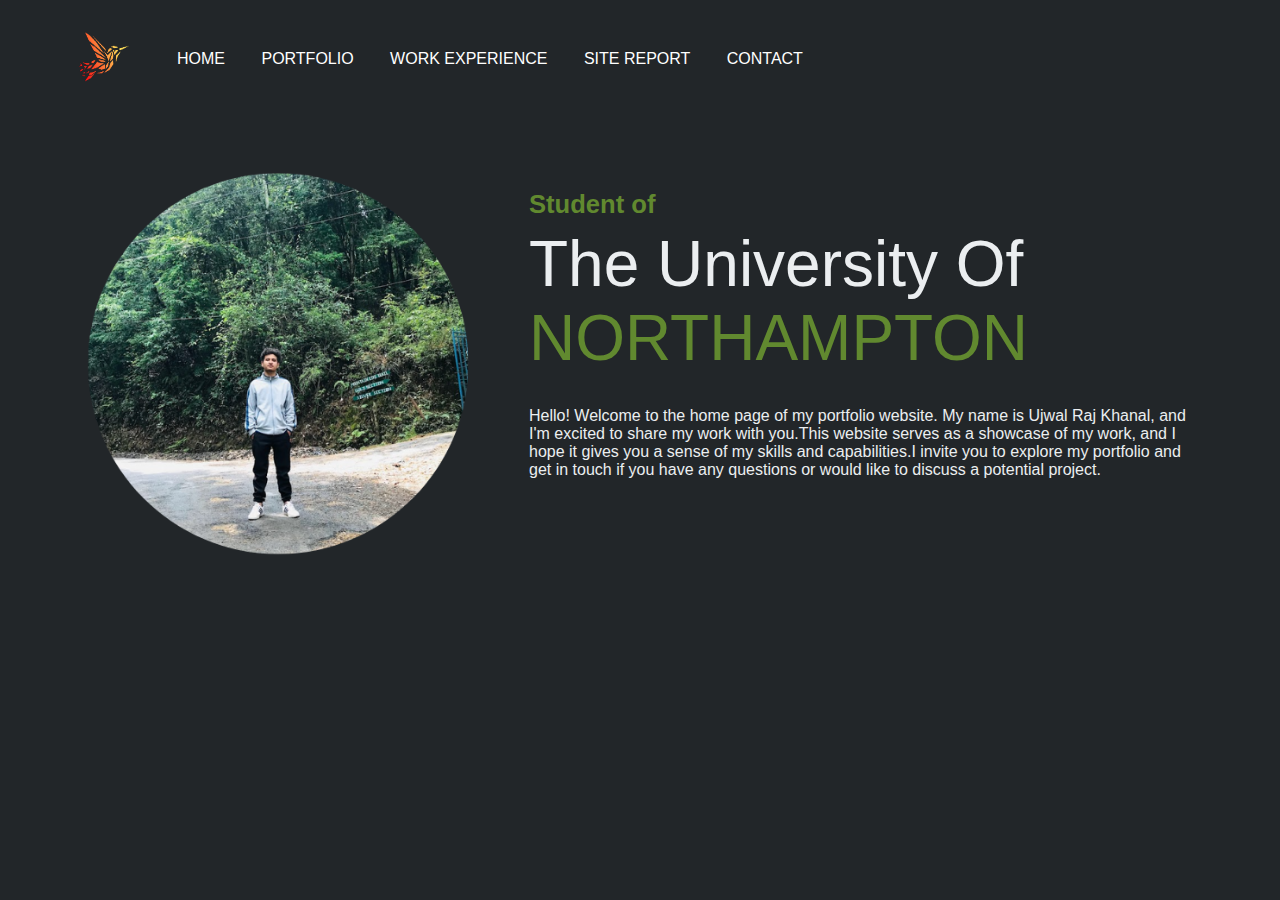
<file: index.html>
<!DOCTYPE html>
<html lang="en">

<head>
    <meta charset="UTF-8">
    <meta name="viewpoint" content="width=device-width, initial-scale=1.0">
    <title>Home Page</title>
    <link rel="stylesheet" href="index.css.css">
</head>

<body>
    <header>
        <div class="C">
            <nav id="imp-nav" class="flex items-center justify-between">
                <div class="left flex items-center">
                    <div class="logo">
                        <img src="./images/kingfisher.png" alt="kingfisher" width="50" height="50">
                    </div>
                    <label class="ham" for="hamburger"><img class="img" src="./images/hamburger-icon-white-16.jpg"
                            alt="hamburger" width="25" height="25"></label>
                    <input type="checkbox" id="hamburger">
                    <div class="part">
                        <a href="index.html">Home</a>
                        <a href="portfolio.html">Portfolio</a>
                        <a href="workexperience.html">Work Experience</a>
                        <a href="sitereport.html">Site Report</a>
                        <a href="contact.html">Contact</a>
                    </div>
                </div>
            </nav>

            <div class="man flex items-center justify-between">
                <div class=" flex-1 ">
                    <img src="./images/nagarkot2.png" alt="pic man">
                </div>
                <div class="right flex-1">
                    <h6>Student of</h6>
                    <h1>The University Of <span>NORTHAMPTON</span></h1>
                    <p> Hello! Welcome to the home page of my portfolio website. My name is Ujwal Raj Khanal, and I'm
                        excited to share my work with you.This website serves as a showcase of my work, and I hope it
                        gives you a sense of my skills and capabilities.I invite you to explore my portfolio and get in
                        touch if you have any questions or would like to discuss a potential project.</p>
                </div>
            </div>
        </div>


    </header>


</body>

</html>
</file>
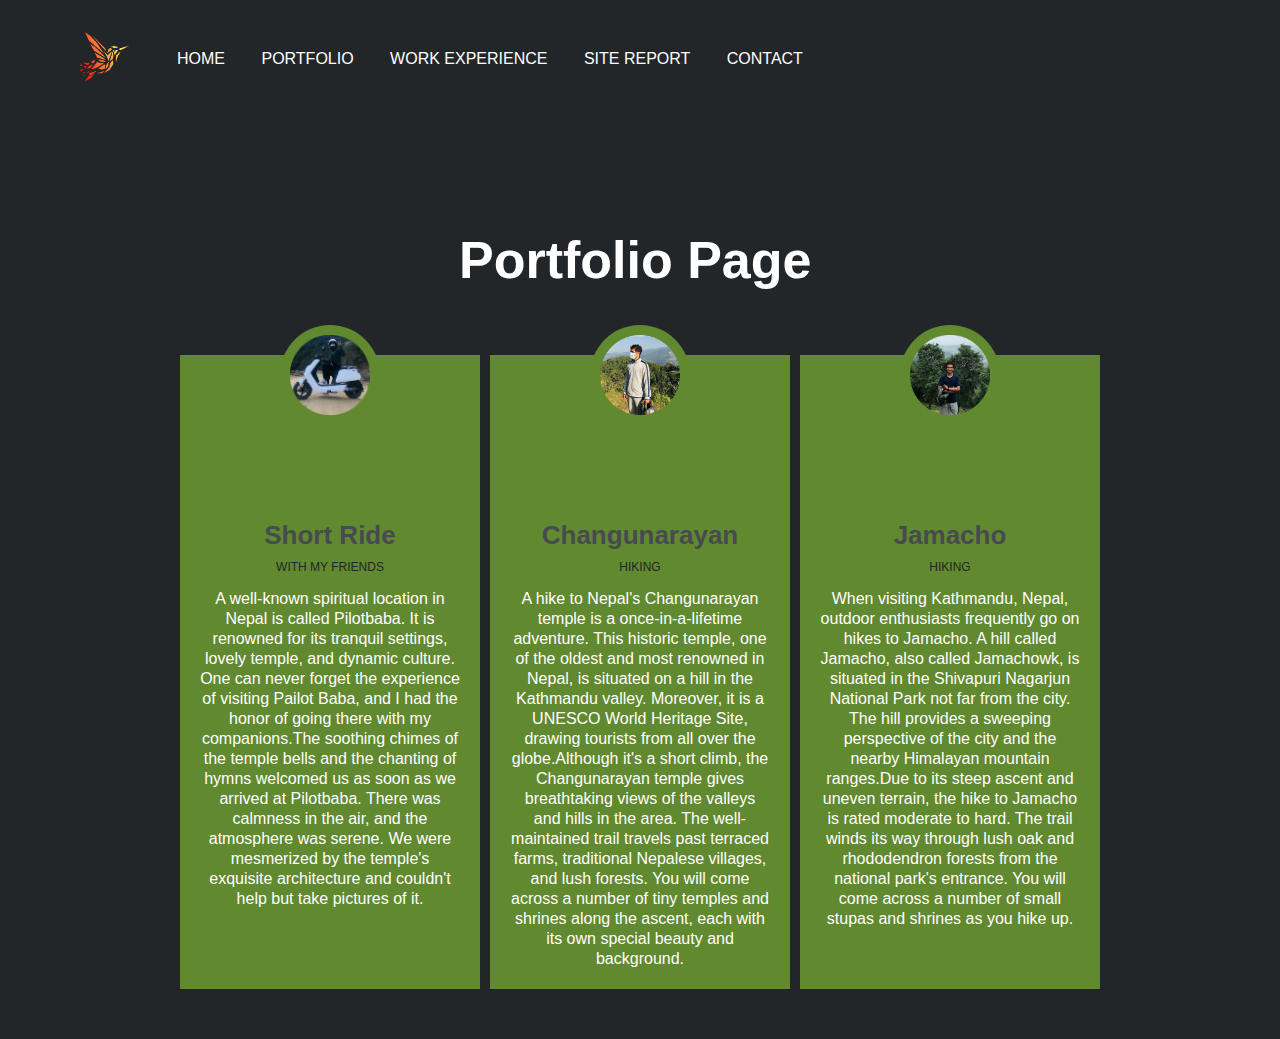
<file: portfolio.html>
<!DOCTYPE html>
<html lang="en">

<head>
    <meta charset="UTF-8">
    <meta name="viewpoint" content="width=device-width, initial-scale=1.0">
    <title>Portfolio</title>
    <link rel="stylesheet" href="portfolio.css">
</head>

<body>
    <header>
        <div class="C">
            <nav class="flex items-center justify-between">
                <div class="left flex items-center">
                    <div class="logo">
                        <img src="./images/kingfisher.png" alt="kingfisher" width="50" height="50">
                    </div>
                    <div>
                        <a href="index.html">Home</a>
                        <a href="portfolio.html">Portfolio</a>
                        <a href="workexperience.html">Work Experience</a>
                        <a href="sitereport.html">Site Report</a>
                        <a href="contact.html">Contact</a>
                    </div>
                </div>
            </nav>
            <div class="A">
                <h1 class="Z">Portfolio Page</h1>

                <div class="hero">
                    <div class="hero_menber">
                        <div class="hero_img">
                            <img src="./images/hehehe.png" alt="man img">
                        </div>
                        <h3>Short Ride</h3>
                        <p class="role">With My Friends</p>
                        <p>A well-known spiritual location in Nepal is called Pilotbaba. It is renowned for its
                            tranquil settings, lovely temple, and dynamic culture. One can never forget the experience
                            of visiting Pailot Baba, and I had the honor of going there with my companions.The soothing
                            chimes of the temple bells and the chanting of hymns welcomed us as soon as we arrived at
                            Pilotbaba. There was calmness in the air, and the atmosphere was serene. We were mesmerized
                            by the temple's exquisite architecture and couldn't help but take pictures of it.</p>
                    </div>
                    <div class="hero_menber">
                        <div class="hero_img">
                            <img src="./images/hahaha.png" alt="man img">
                        </div>
                        <h3>Changunarayan</h3>
                        <p class="role">Hiking</p>
                        <p>A hike to Nepal's Changunarayan temple is a once-in-a-lifetime adventure. This historic
                            temple, one of the oldest and most renowned in Nepal, is situated on a hill in the Kathmandu
                            valley. Moreover, it is a UNESCO World Heritage Site, drawing tourists from all over the
                            globe.Although it's a short climb, the Changunarayan temple gives breathtaking views of the
                            valleys and hills in the area. The well-maintained trail travels past terraced farms,
                            traditional Nepalese villages, and lush forests. You will come across a number of tiny
                            temples and shrines along the ascent, each with its own special beauty and background.</p>
                    </div>
                    <div class="hero_menber">
                        <div class="hero_img">
                            <img src="./images/uuu.png" alt="man img">
                        </div>
                        <h3>Jamacho</h3>
                        <p class="role">Hiking</p>
                        <p>When visiting Kathmandu, Nepal, outdoor enthusiasts frequently go on hikes to Jamacho. A hill
                            called Jamacho, also called Jamachowk, is situated in the Shivapuri Nagarjun National Park
                            not far from the city. The hill provides a sweeping perspective of the city and the nearby
                            Himalayan mountain ranges.Due to its steep ascent and uneven terrain, the hike to Jamacho is
                            rated moderate to hard. The trail winds its way through lush oak and rhododendron forests
                            from the national park's entrance. You will come across a number of small stupas and shrines
                            as you hike up.</p>
                    </div>
                </div>

            </div>
        </div>

    </header>
</body>

</html>
</file>
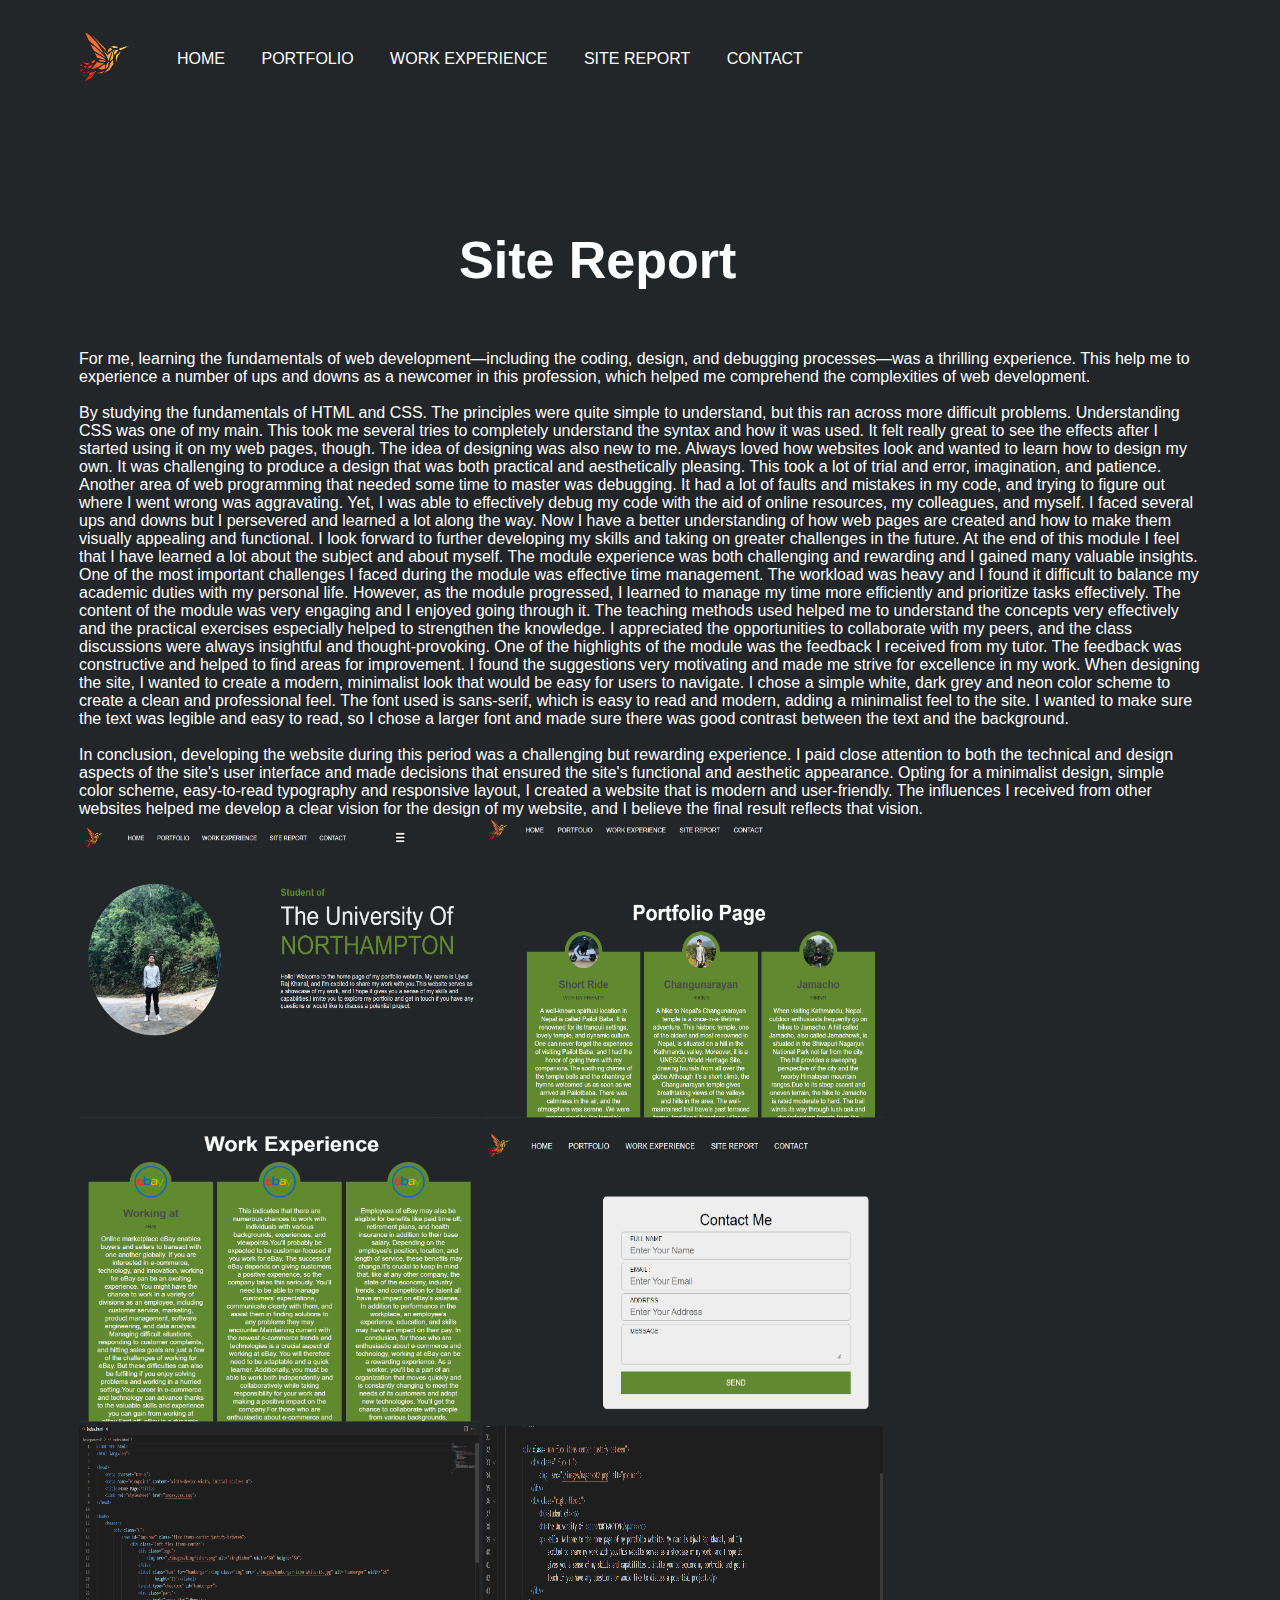
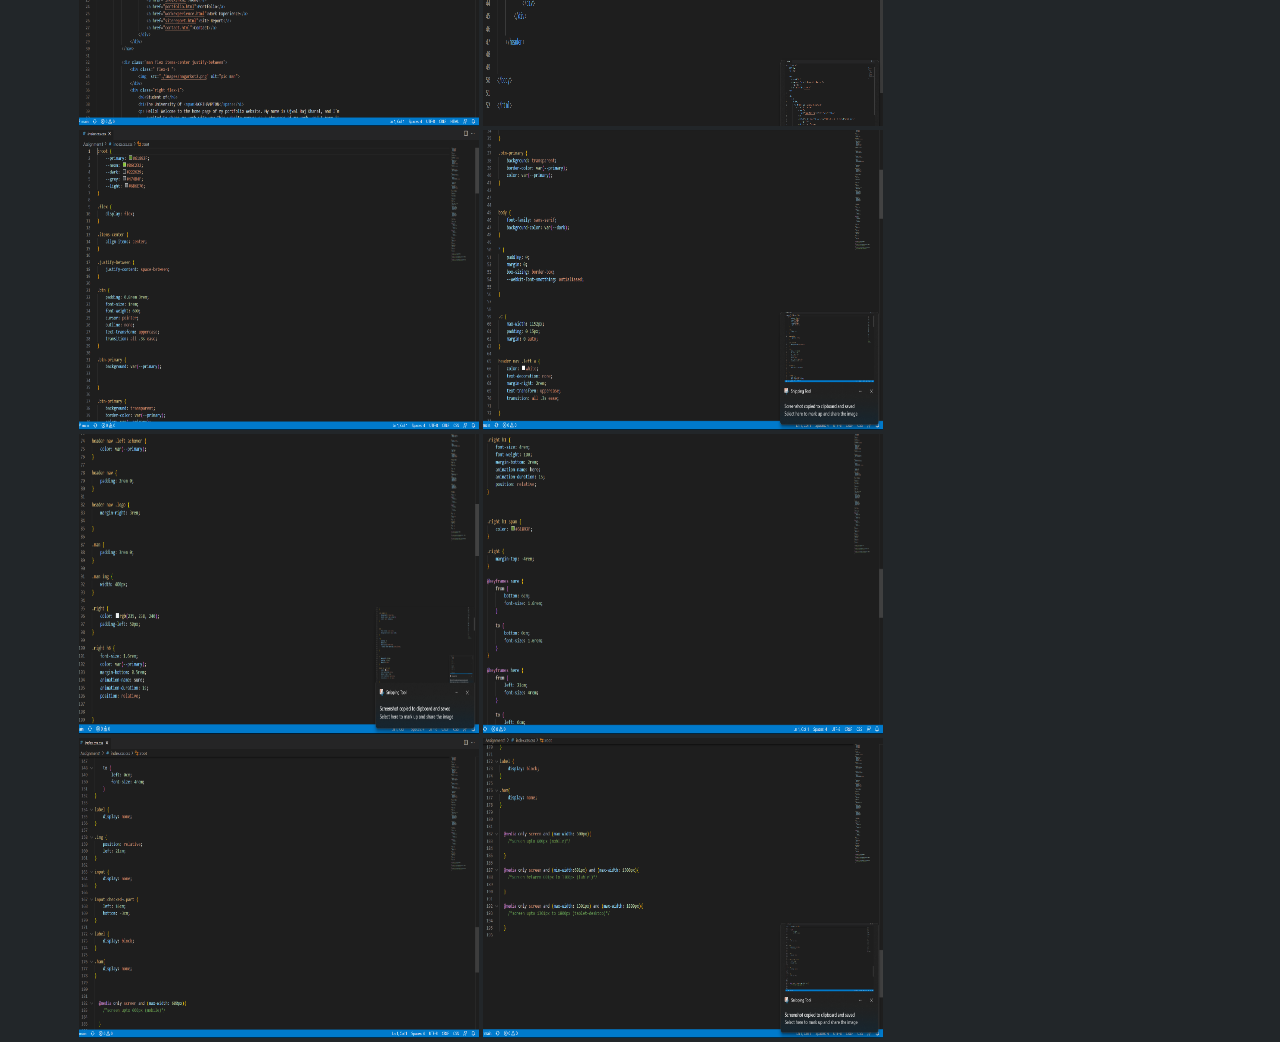
<file: sitereport.html>
<!DOCTYPE html>
<html lang="en">

<head>
    <meta charset="UTF-8">
    <meta name="viewpoint" content="width=device-width, initial-scale=1.0">
    <title>Site Report</title>
    <link rel="stylesheet" href="./sitereport.css">
</head>

<body>
    <header>
        <div class="C">
            <nav class="flex items-center justify-between">
                <div class="left flex items-center">
                    <div class="logo">
                        <img src="./images/kingfisher.png" alt="kingerfisher" width="50" height="50">
                    </div>
                    <div>
                        <a href="index.html">Home</a>
                        <a href="portfolio.html">Portfolio</a>
                        <a href="workexperience.html">Work Experience</a>
                        <a href="sitereport.html">Site Report</a>
                        <a href="contact.html">Contact</a>
                    </div>
                </div>
            </nav>
            <div class="report">
                <h1 class="T">Site Report</h1>
                <p>For me, learning the fundamentals of web development—including the coding, design, and debugging
                    processes—was a thrilling experience. This help me to experience a number of ups and downs as a
                    newcomer in this profession, which helped me comprehend the complexities of web development.</p><br>
                <p>By studying the fundamentals of HTML and CSS. The principles were quite simple to understand, but
                    this ran across more difficult problems. Understanding CSS was one of my main. This took me several
                    tries to completely understand the syntax and how it was used. It felt really great to see the
                    effects after I started using it on my web pages, though. The idea of designing was also new to me.
                    Always loved how websites look and wanted to learn how to design my own. It was challenging to
                    produce a design that was both practical and aesthetically pleasing. This took a lot of trial and
                    error, imagination, and patience. Another area of web programming that needed some time to master
                    was debugging. It had a lot of faults and mistakes in my code, and trying to figure out where I went
                    wrong was aggravating. Yet, I was able to effectively debug my code with the aid of online
                    resources, my colleagues, and myself. I faced several ups and downs but I persevered and learned a
                    lot along the way. Now I have a better understanding of how web pages are created and how to make
                    them visually appealing and functional. I look forward to further developing my skills and taking on
                    greater challenges in the future. At the end of this module I feel that I have learned a lot about
                    the subject and about myself. The module experience was both challenging and rewarding and I gained
                    many valuable insights. One of the most important challenges I faced during the module was effective
                    time management. The workload was heavy and I found it difficult to balance my academic duties with
                    my personal life. However, as the module progressed, I learned to manage my time more efficiently
                    and prioritize tasks effectively. The content of the module was very engaging and I enjoyed going
                    through it. The teaching methods used helped me to understand the concepts very effectively and the
                    practical exercises especially helped to strengthen the knowledge. I appreciated the opportunities
                    to collaborate with my peers, and the class discussions were always insightful and
                    thought-provoking. One of the highlights of the module was the feedback I received from my tutor.
                    The feedback was constructive and helped to find areas for improvement. I found the suggestions very
                    motivating and made me strive for excellence in my work. When designing the site, I wanted to create
                    a modern, minimalist look that would be easy for users to navigate. I chose a simple white, dark
                    grey and neon color scheme to create a clean and professional feel. The font used is sans-serif,
                    which is easy to read and modern, adding a minimalist feel to the site. I wanted to make sure the
                    text was legible and easy to read, so I chose a larger font and made sure there was good contrast
                    between the text and the background.</p><br>
                <p>In conclusion, developing the website during this period was a challenging but rewarding experience.
                    I paid close attention to both the technical and design aspects of the site's user interface and
                    made decisions that ensured the site's functional and aesthetic appearance. Opting for a minimalist
                    design, simple color scheme, easy-to-read typography and responsive layout, I created a website that
                    is modern and user-friendly. The influences I received from other websites helped me develop a clear
                    vision for the design of my website, and I believe the final result reflects that vision.</p>
            </div>
            <div class="P">
                <img src="./images/homepage.png" alt="homepage img" width="400" height="300">
                <img src="./images/portfoliopage.png" alt="portfoliopage" width="400" height="300">
                <img src="./images/workexperiencs.png" alt="workexperience" width="400" height="300">
                <img src="./images/contactpage.png" alt="contactpage" width="400" height="300">
                <img src="./images/index.html1.png" alt="homepagevalidatehtml" width="400" height="300">
                <img src="./images/index.html2.png" alt="homepagevalidatehtml" width="400" height="300">
                <img src="./images/index.css1.png" alt="homepagevalidatecss" width="400" height="300">
                <img src="./images/index.css2.png" alt="homepagevalidatecss" width="400" height="300">
                <img src="./images/index.css3.png" alt="homepagevalidatecss" width="400" height="300">
                <img src="./images/index.css4.png" alt="homepagevalidatecss" width="400" height="300">
                <img src="./images/index.css5.png" alt="homepagevalidatecss" width="400" height="300">
                <img src="./images/index.css6.png" alt="homepagevalidatecss" width="400" height="300">
            </div>
        </div>


    </header>

</body>

</html>
</file>
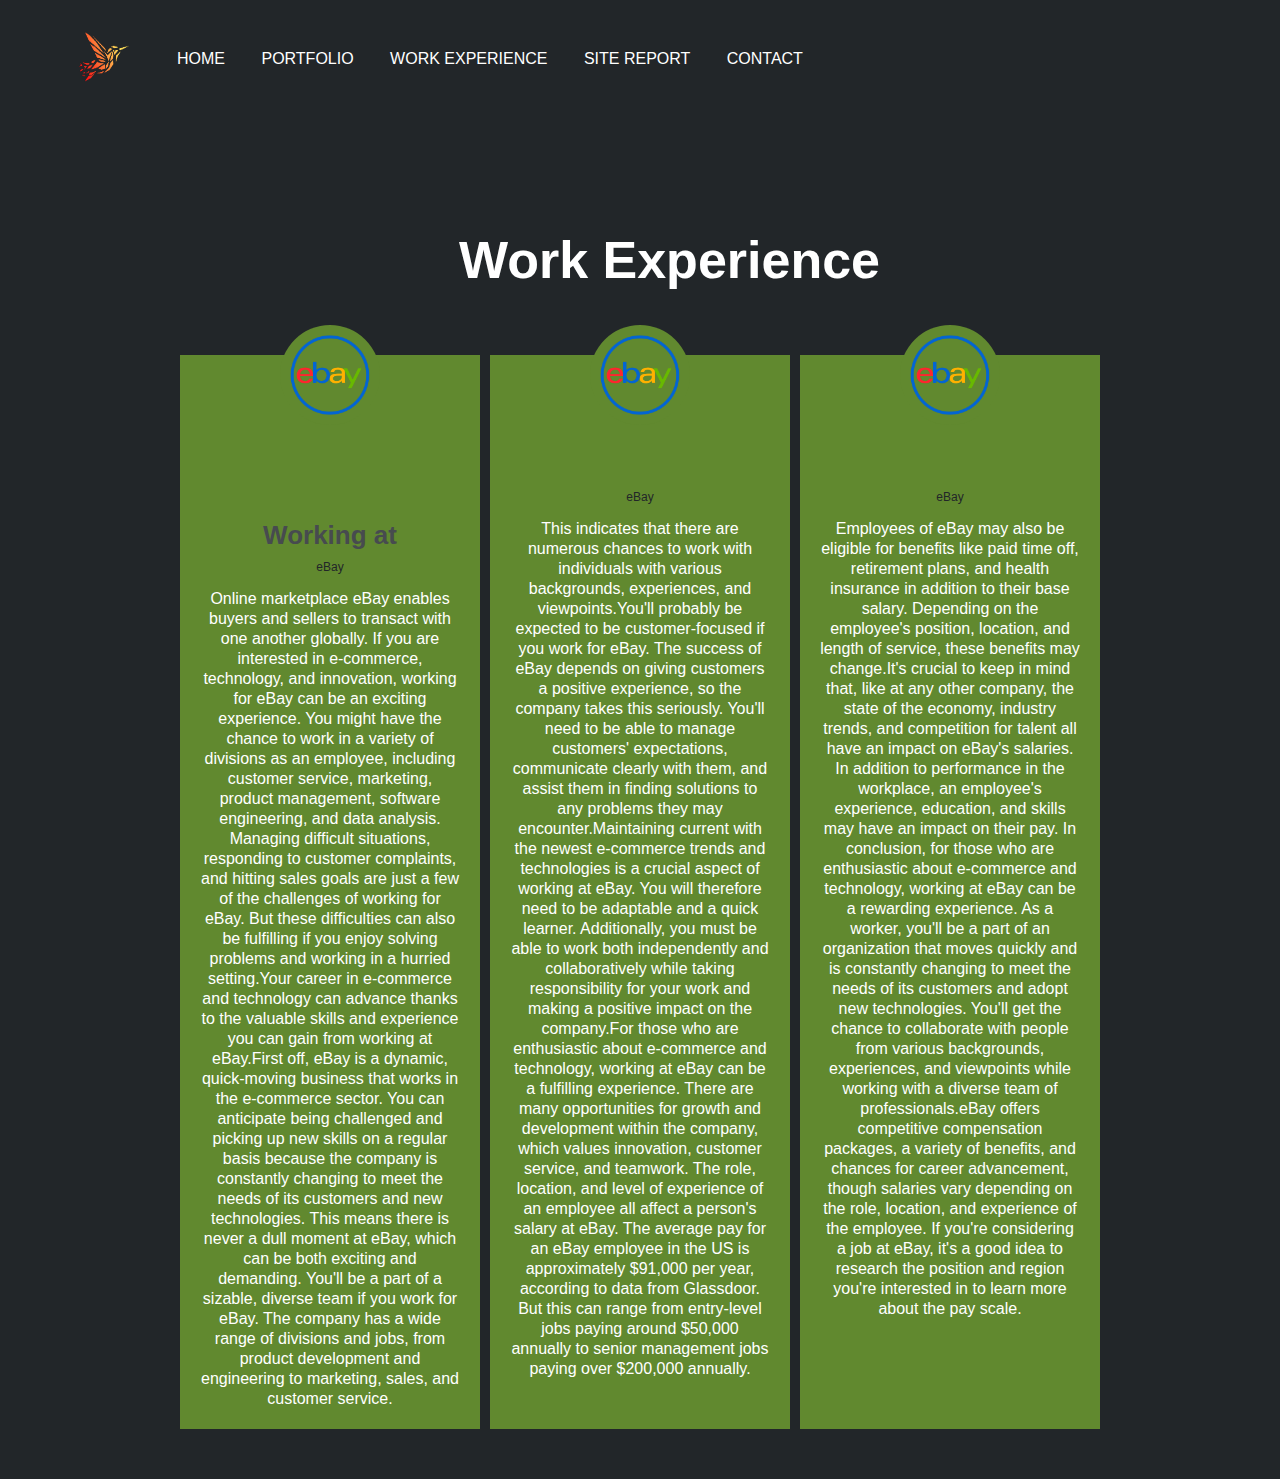
<file: workexperience.html>
<!DOCTYPE html>
<html lang="en">

<head>
    <meta charset="UTF-8">
    <meta name="viewpoint" content="width=device-width, initial-scale=1.0">
    <title>Work Experience</title>
    <link rel="stylesheet" href="workexperiencs.css">
</head>

<body>
    <header>
        <div class="C">
            <nav class="flex items-center justify-between">
                <div class="left flex items-center">
                    <div class="logo">
                        <img src="./images/kingfisher.png" alt="kingfisher" width="50" height="50">
                    </div>
                    <div>
                        <a href="index.html">Home</a>
                        <a href="portfolio.html">Portfolio</a>
                        <a href="workexperience.html">Work Experience</a>
                        <a href="sitereport.html">Site Report</a>
                        <a href="contact.html">Contact</a>
                    </div>
                </div>
            </nav>
            <div class="A">
                <h1 class="U">Work Experience</h1>

                <div class="hero">
                    <div class="hero_menber">
                        <div class="hero_img">
                            <img src="./images/eBay-Emblemik.png" alt="ebay img">
                        </div>
                        <h3>Working at </h3>
                        <p class="role">eBay</p>
                        <p>Online marketplace eBay enables buyers and sellers to transact with one another globally. If
                            you are interested in e-commerce, technology, and innovation, working for eBay can be an
                            exciting experience. You might have the chance to work in a variety of divisions as an
                            employee, including customer service, marketing, product management, software engineering,
                            and data analysis. Managing difficult situations, responding to customer complaints, and
                            hitting sales goals are just a few of the challenges of working for eBay. But these
                            difficulties can also be fulfilling if you enjoy solving problems and working in a hurried
                            setting.Your career in e-commerce and technology can advance thanks to the valuable skills
                            and experience you can gain from working at eBay.First off, eBay is a dynamic, quick-moving
                            business that works in the e-commerce sector. You can anticipate being challenged and
                            picking up new skills on a regular basis because the company is constantly changing to meet
                            the needs of its customers and new technologies. This means there is never a dull moment at
                            eBay, which can be both exciting and demanding. You'll be a part of a sizable, diverse team
                            if you work for eBay. The company has a wide range of divisions and jobs, from product
                            development and engineering to marketing, sales, and customer service.</p>
                    </div>
                    <div class="hero_menber">
                        <div class="hero_img">
                            <img src="./images/eBay-Emblemik.png" alt="ebay img">
                        </div>

                        <p class="role">eBay</p>
                        <p> This indicates that
                            there are numerous chances to work with individuals with various backgrounds, experiences,
                            and viewpoints.You'll probably be expected to be customer-focused if you work for eBay. The
                            success of eBay depends on giving customers a positive experience, so the company takes this
                            seriously. You'll need to be able to manage customers' expectations, communicate clearly
                            with them, and assist them in finding solutions to any problems they may
                            encounter.Maintaining current with the newest e-commerce trends and technologies is a
                            crucial aspect of working at eBay. You will therefore need to be adaptable and a quick
                            learner. Additionally,
                            you must be able to work both independently and collaboratively while taking responsibility
                            for your work and making a positive impact on the company.For those who are enthusiastic
                            about e-commerce and technology, working at eBay can be a fulfilling experience. There are
                            many opportunities for growth and development within the company, which values innovation,
                            customer service, and teamwork. The role, location, and level of experience of an employee
                            all affect a person's salary at eBay. The average pay for an eBay employee in the US is
                            approximately $91,000 per year, according to data from Glassdoor. But this can range from
                            entry-level jobs paying around $50,000 annually to senior management jobs paying over
                            $200,000 annually.</p>
                    </div>
                    <div class="hero_menber">
                        <div class="hero_img">
                            <img src="./images/eBay-Emblemik.png" alt="ebay img">
                        </div>

                        <p class="role">eBay</p>
                        <p>Employees of eBay may also be eligible for benefits like paid time off,
                            retirement plans, and health insurance in addition to their base salary. Depending on the
                            employee's position, location, and length of service, these benefits may change.It's crucial
                            to keep in mind that, like at any other company, the state of the economy, industry trends,
                            and competition for talent all have an impact on eBay's salaries. In addition to performance
                            in the workplace, an employee's experience, education, and skills may have an impact on
                            their pay. In conclusion, for those who are enthusiastic about e-commerce and technology,
                            working at
                            eBay can be a rewarding experience. As a worker, you'll be a part of an organization that
                            moves quickly and is constantly changing to meet the needs of its customers and adopt new
                            technologies. You'll get the chance to collaborate with people from various backgrounds,
                            experiences, and viewpoints while working with a diverse team of professionals.eBay offers
                            competitive compensation packages, a variety of benefits, and chances for career
                            advancement, though salaries vary depending on the role, location, and experience of the
                            employee. If you're considering a job at eBay, it's a good idea to research the position and
                            region you're interested in to learn more about the pay scale. </p>
                    </div>
                </div>





            </div>
        </div>
        
    </header>
</body>

</html>
</file>
<file: index.css.css>
:root {
    --primary: #61892F;
    --neon: #86C232;
    --dark: #222629;
    --grey: #474B4F;
    --light: #6B6E70;
}

.flex {
    display: flex;
}

.items-center {
    align-items: center;
}

.justify-between {
    justify-content: space-between;
}

.btn {
    padding: 0.8rem 3rem;
    font-size: 1rem;
    font-weight: 600;
    cursor: pointer;
    outline: none;
    text-transform: uppercase;
    transition: all .3s ease;
}

.btn-primary {
    background: var(--primary);


}

.btn-primary {
    background: transparent;
    border-color: var(--primary);
    color: var(--primary);
}



body {
    font-family: sans-serif;
    background-color: var(--dark);
}

* {
    padding: 0;
    margin: 0;
    box-sizing: border-box;
    --webkit-font-smotthing: antialiased;

}


.C {
    max-width: 1152px;
    padding: 0 15px;
    margin: 0 auto;
}

header nav .left a {
    color: white;
    text-decoration: none;
    margin-right: 2rem;
    text-transform: uppercase;
    transition: all .3s ease;

}

header nav .left a:hover {
    color: var(--primary);
}

header nav {
    padding: 2rem 0;
}

header nav .logo {
    margin-right: 3rem;

}

.man {
    padding: 3rem 0;
}

.man img {
    width: 400px;
}

.right {
    color: rgb(235, 238, 240);
    padding-left: 50px;
}

.right h6 {
    font-size: 1.6rem;
    color: var(--primary);
    margin-bottom: 0.5rem;
    animation-name: sure;
    animation-duration: 1s;
    position: relative;


}

.right h1 {
    font-size: 4rem;
    font-weight: 100;
    margin-bottom: 2rem;
    animation-name: here;
    animation-duration: 1s;
    position: relative;
}



.right h1 span {
    color: #61892F;
}

.right {
    margin-top: -4rem;
}

@keyframes sure {
    from {
        bottom: 6cm;
        font-size: 1.6rem;
    }

    to {
        bottom: 0cm;
        font-size: 1.6rem;
    }
}

@keyframes here {
    from {
        left: 21cm;
        font-size: 4rem;
    }

    to {
        left: 0cm;
        font-size: 4rem;
    }
}

label {
    display: none;
}

.img {
    position: relative;
    left: 21cm;
}

input {
    display: none;
}

input:checked~.part {
    left: 16cm;
    bottom: -3cm;
}

label {
    display: block;
}

.ham {
    display: none;
}



@media only screen and (max-width: 600px) {
    /*screen upto 600px (mobile)*/

}

@media only screen and (min-width:601px) and (max-width: 1300px) {
    /*screen between 601px to 1300px (tablet)*/

}

@media only screen and (max-width: 1301px) and (max-width: 1800px) {
    /*screen upto 1301px to 1800px (tablet-desktop)*/

}
</file>
<file: portfolio.css>
:root {
    --primary: #61892F;
    --neon: #86C232;
    --dark: #222629;
    --grey: #474B4F;
    --light: #6B6E70;
}

* {
    margin: 0;
    padding: 0;
    box-sizing: border-box;
    --webkit-font-smotthing: antialiased;
}

.flex {
    display: flex;
}

.items-center {
    align-items: center;
}

.justify-between {
    justify-content: space-between;
}

.btn {
    padding: 0.8rem 3rem;
    font-size: 1rem;
    font-weight: 600;
    cursor: pointer;
    outline: none;
    text-transform: uppercase;
    transition: all .3s ease;
}

.btn-primary {
    background: var(--primary);


}

.btn-primary {
    background: transparent;
    border-color: var(--primary);
    color: var(--primary);
}

.C {
    max-width: 1152px;
    padding: 0 15px;
    margin: 0 auto;
}

header nav .left a {
    color: white;
    text-decoration: none;
    margin-right: 2rem;
    text-transform: uppercase;
    transition: all .3s ease;

}

header nav .left a:hover {
    color: var(--primary);
}

header nav {
    padding: 2rem 0;
}

header nav .logo {
    margin-right: 3rem;

}

body {
    background-color: var(--dark);
    font-family: sans-serif;
}

.A {
    margin-top: 10%;
}

.hero {
    display: flex;
    text-align: center;
    width: auto;
    justify-content: center;
    flex-wrap: wrap;
}

.hero .hero_menber {
    background: #61892F;
    margin: 5px;
    margin-bottom: 50px;
    width: 300px;
    padding: 20px;
    line-height: 20px;
    color: white;
    position: relative;

}

.hero .hero_menber h3 {
    color: #474B4F;
    font-size: 26px;
    margin-top: 50px;

}

.hero .hero_menber p.role {
    color: #222629;
    font-size: 12px;
    text-transform: uppercase;
    margin: 12px 0;
}

.hero .hero_menber .hero_img {
    width: 100px;
    height: 100px;
    border-radius: 50%;
    position: relative;
    top: -50px;
    left: 50%;
    transform: translateX(-50%);
    background: var(--primary);
}

.hero .hero_menber .hero_img img {
    width: 100px;
    height: 100px;
    padding: 10px;
}

.Z {
    font-family: sans-serif;
    font-size: 52px;
    margin-bottom: 60px;
    margin-left: 380px;
    color: white;
    animation-duration: 1s;
    position: relative;
    white-space: nowrap;
    overflow: hidden;
    animation: typewriter 3s steps(40);
}

@keyframes typewriter {
    from {
        width: 0px;
    }

    to {
        width: 360px;
    }
}
</file>
<file: sitereport.css>
:root {
    --primary: #61892F;
    --neon: #86C232;
    --dark: #222629;
    --grey: #474B4F;
    --light: #6B6E70;
}

* {
    margin: 0;
    padding: 0;
    box-sizing: border-box;
    --webkit-font-smotthing: antialiased;
}

.flex {
    display: flex;
}

.items-center {
    align-items: center;
}

.justify-between {
    justify-content: space-between;
}

.C {
    max-width: 1152px;
    padding: 0 15px;
    margin: 0 auto;
}

header nav .left a {
    color: white;
    text-decoration: none;
    margin-right: 2rem;
    text-transform: uppercase;
    transition: all .3s ease;

}

header nav .left a:hover {
    color: var(--primary);
}

header nav {
    padding: 2rem 0;
}

header nav .logo {
    margin-right: 3rem;

}

body {
    background-color: var(--dark);
    font-family: sans-serif;
}

.report {
    margin-top: 10%;
}


.report p {
    font-family: sans-serif;
    color: white;

}

.report h1:hover {
    color: var(--primary);
    transition: all .3s ease;
}

.report p:hover {
    color: var(--primary);
    transition: all .5s ease;
}

.T {
    font-family: sans-serif;
    font-size: 52px;
    margin-bottom: 60px;
    margin-left: 380px;
    color: white;
    white-space: nowrap;
    overflow: hidden;
    animation: typewriter 3s steps(60);
}

@keyframes typewriter {
    from {
        width: 0px;
    }

    to {
        width: 420px;
    }
}
</file>
<file: workexperiencs.css>
:root {
    --primary: #61892F;
    --neon: #86C232;
    --dark: #222629;
    --grey: #474B4F;
    --light: #6B6E70;
}

* {
    margin: 0;
    padding: 0;
    box-sizing: border-box;
    --webkit-font-smotthing: antialiased;
}

.flex {
    display: flex;
}

.items-center {
    align-items: center;
}

.justify-between {
    justify-content: space-between;
}

.C {
    max-width: 1152px;
    padding: 0 15px;
    margin: 0 auto;
}

header nav .left a {
    color: white;
    text-decoration: none;
    margin-right: 2rem;
    text-transform: uppercase;
    transition: all .3s ease;

}

header nav .left a:hover {
    color: var(--primary);
}

header nav {
    padding: 2rem 0;
}

header nav .logo {
    margin-right: 3rem;

}

body {
    background-color: var(--dark);
    font-family: sans-serif;
}

.A {
    margin-top: 10%;
}

.hero {
    display: flex;
    text-align: center;
    width: auto;
    justify-content: center;
    flex-wrap: wrap;
}

.hero .hero_menber {
    background: #61892F;
    margin: 5px;
    margin-bottom: 50px;
    width: 300px;
    padding: 20px;
    line-height: 20px;
    color: white;
    position: relative;

}

.hero .hero_menber h3 {
    color: #474B4F;
    font-size: 26px;
    margin-top: 50px;

}

.hero .hero_menber p.role {
    color: #222629;
    font-size: 12px;
    margin: 12px 0;
}

.hero .hero_menber .hero_img {
    width: 100px;
    height: 100px;
    border-radius: 50%;
    position: relative;
    top: -50px;
    left: 50%;
    transform: translateX(-50%);
    background: var(--primary);
}

.hero .hero_menber .hero_img img {
    width: 100px;
    height: 100px;
    padding: 10px;
}
.U{
    font-family: sans-serif;
    font-size: 52px;
    margin-bottom: 60px;
    margin-left: 380px;
    color: white;
    white-space: nowrap;
    overflow: hidden;
    animation: typewriter 3s steps(60) ;
} 

@keyframes typewriter{
    from{
        width: 0px;
    }
    to{
        width:420px;
    }
}
</file>
